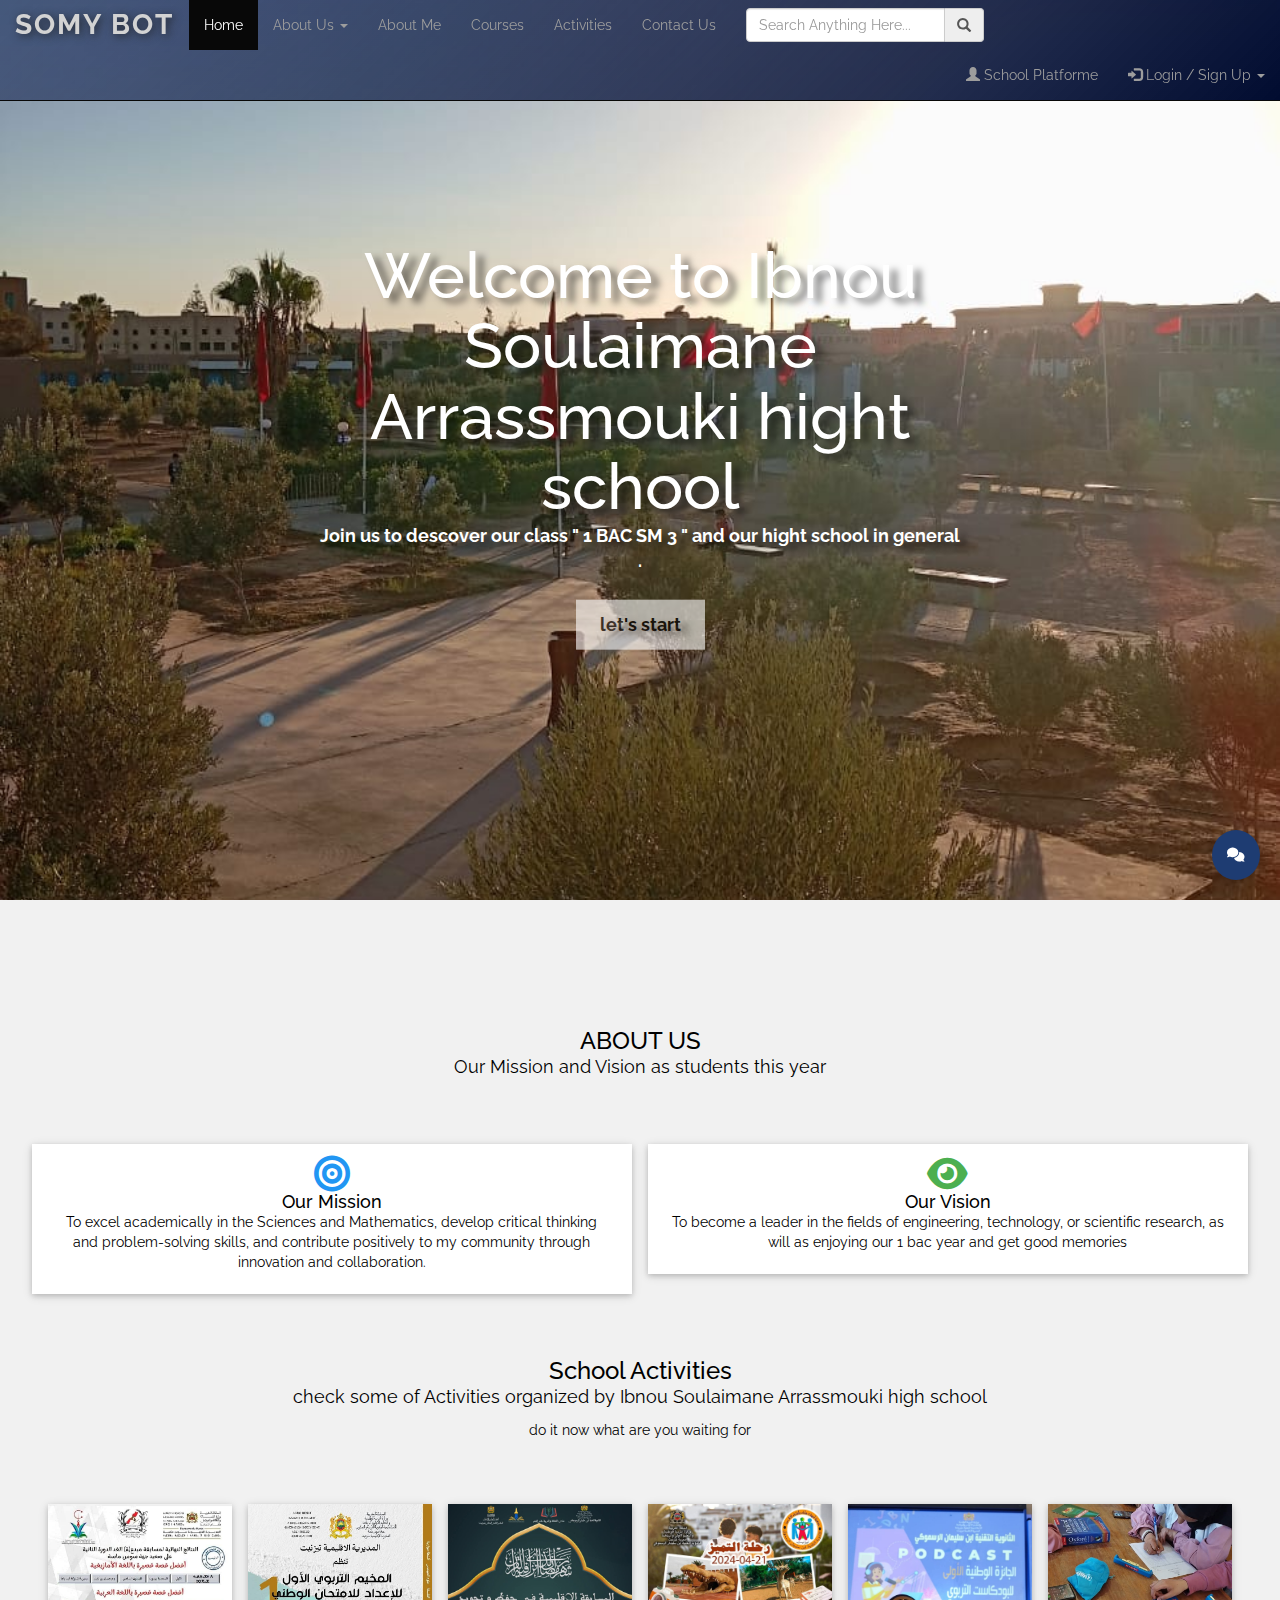
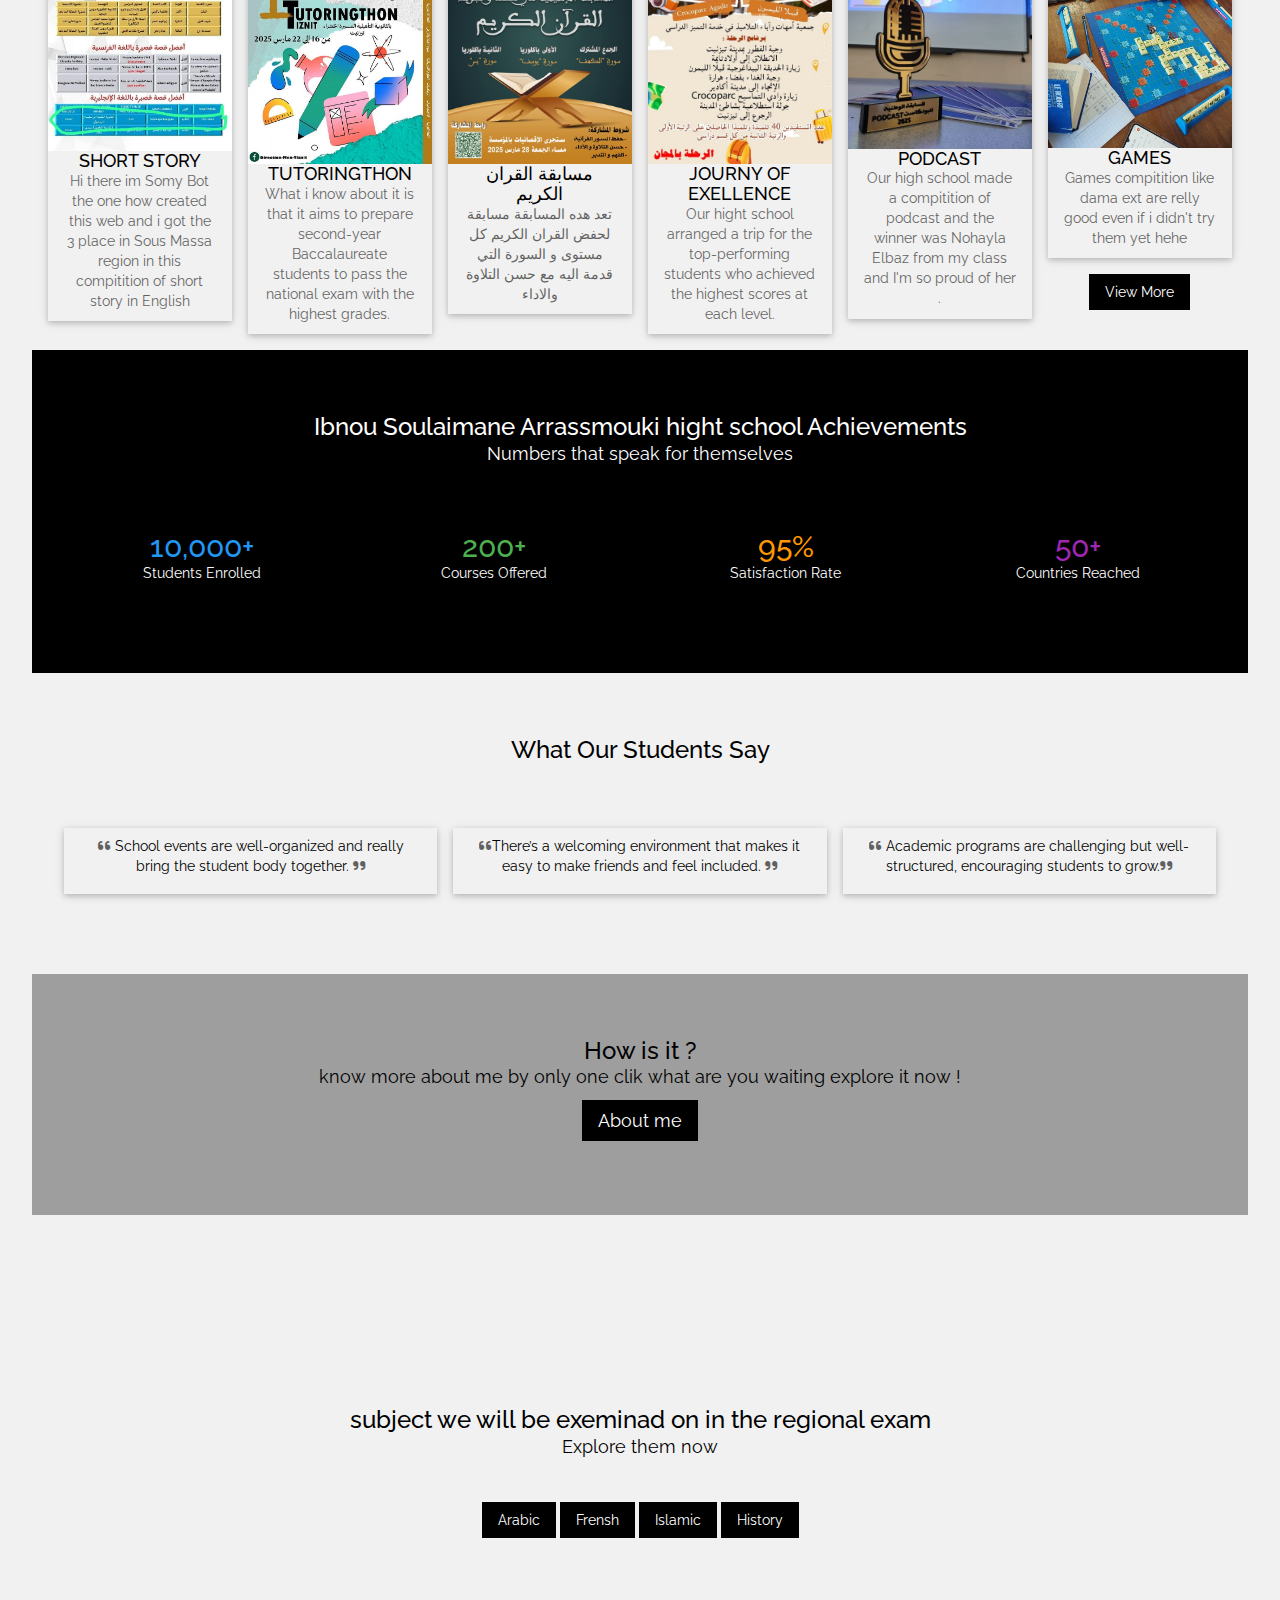
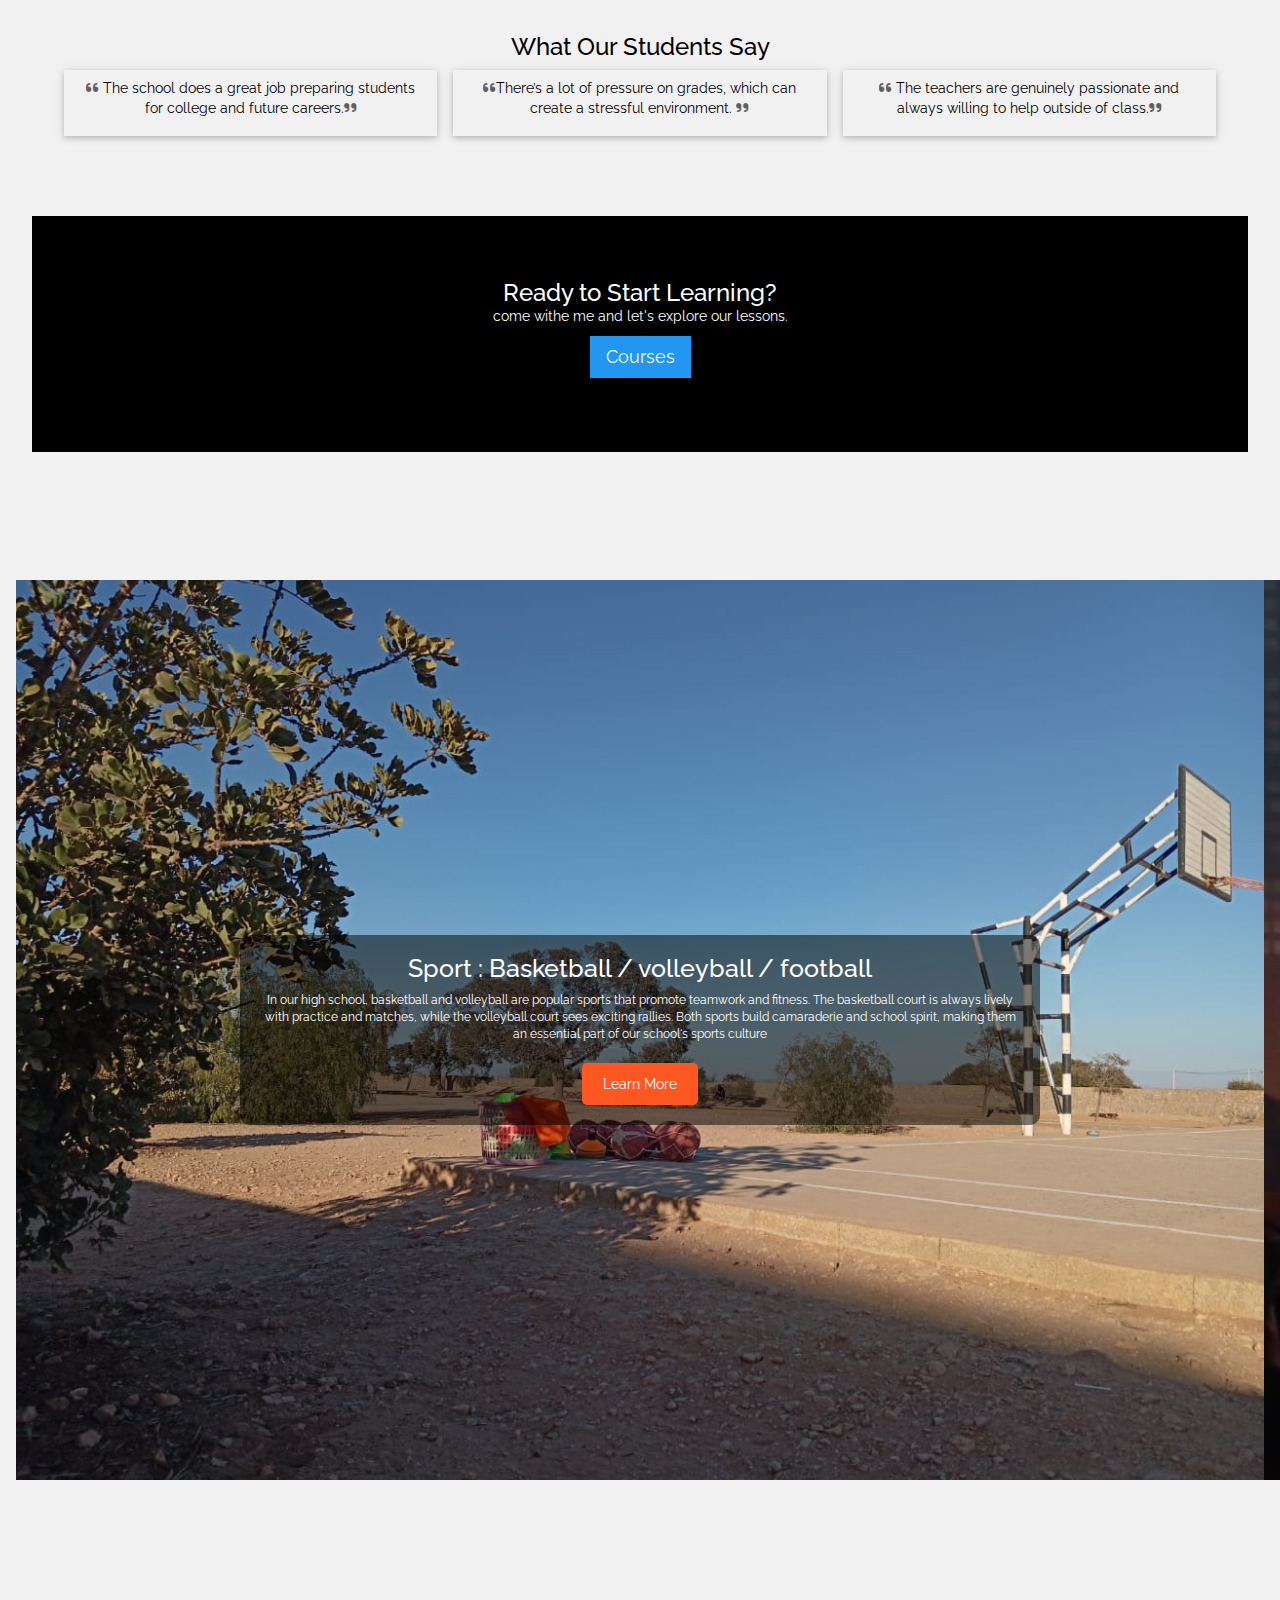
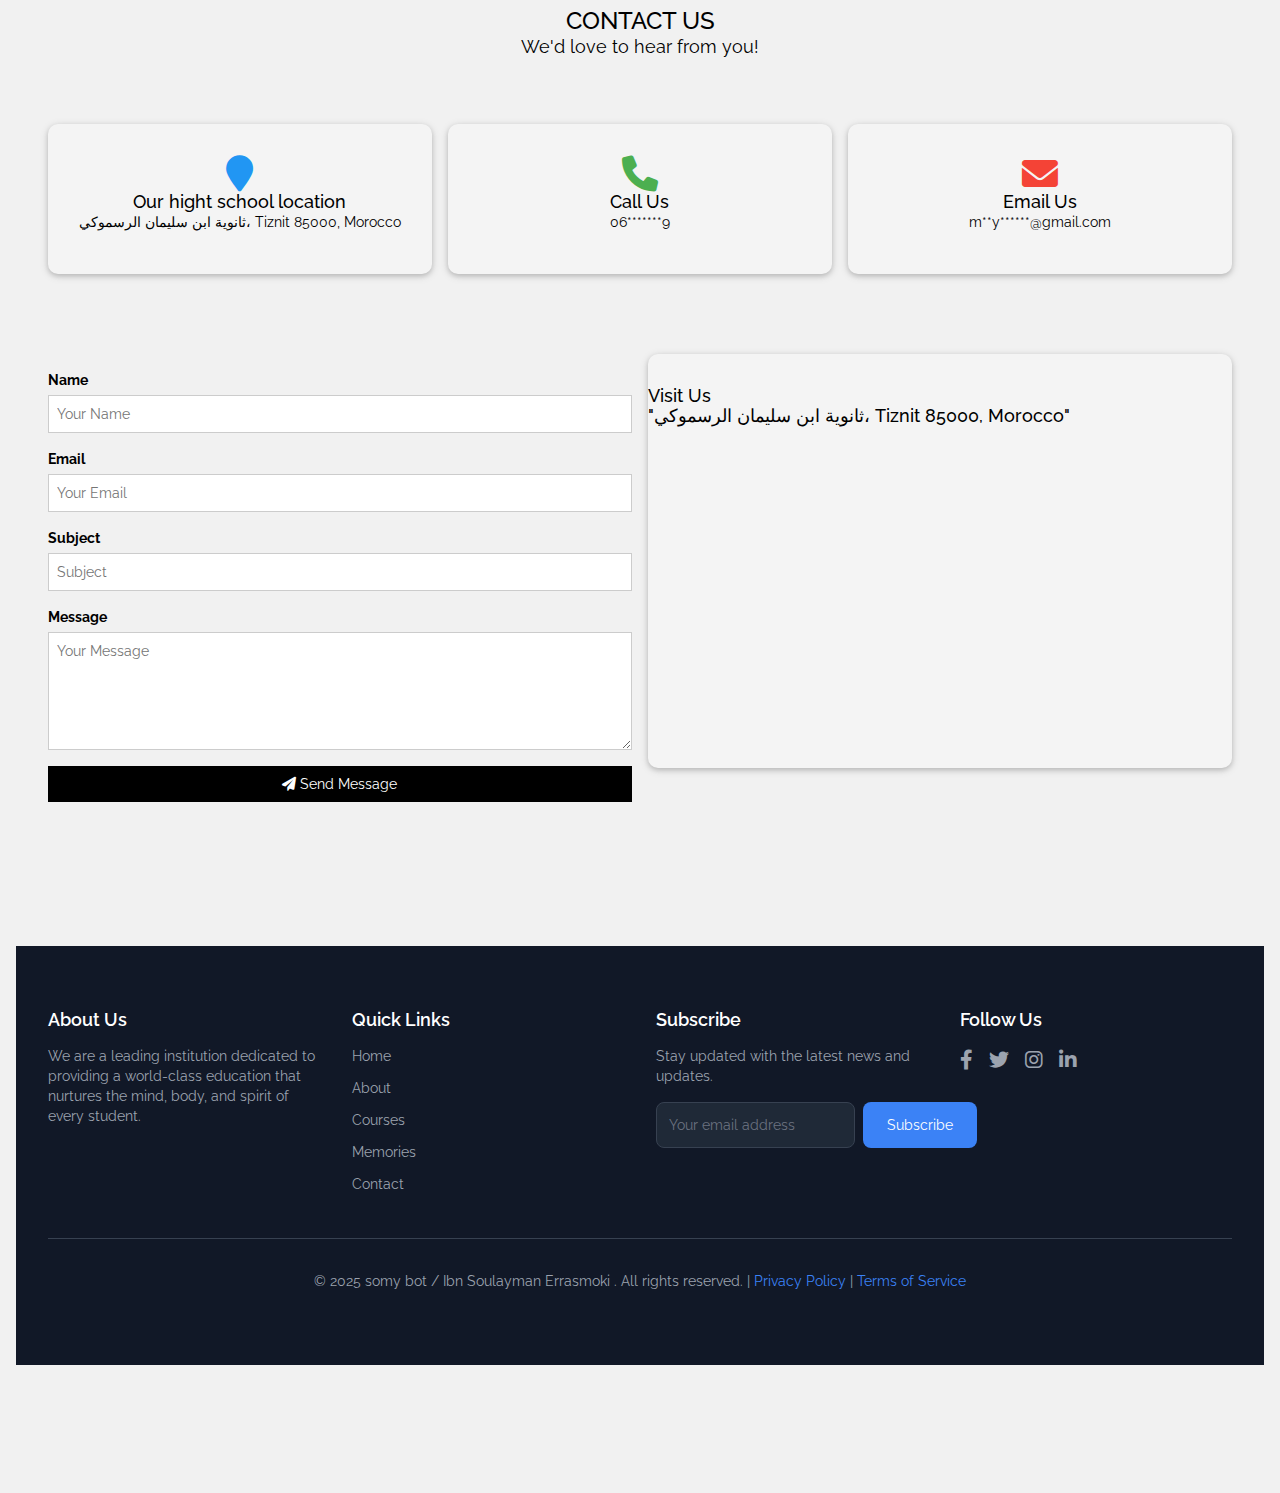
<file: somy bot bac sm 3/ex1.html>
<!DOCTYPE html>
<html lang="en">
<head>
  <meta charset="UTF-8">
  <meta name="viewport" content="width=device-width, initial-scale=1.0">
  
  <title> Somy Bot </title>
  <link rel="icon" type="image/x-icon" href="Nouveau dossier/images/sss.png">
  <link rel="stylesheet" href="https://www.w3schools.com/w3css/4/w3.css">
  <link rel="stylesheet" href="https://fonts.googleapis.com/css?family=Raleway">
  <link rel="stylesheet" href="https://cdnjs.cloudflare.com/ajax/libs/font-awesome/4.7.0/css/font-awesome.min.css">
  <link rel="stylesheet" href="https://cdnjs.cloudflare.com/ajax/libs/animate.css/4.1.1/animate.min.css">
  <link rel="stylesheet" href="https://unpkg.com/swiper/swiper-bundle.min.css" />
  <link rel="stylesheet" href="https://fonts.googleapis.com/css2?family=Inter:wght@400;500;600;700&display=swap">
  <link rel="stylesheet" href="https://cdnjs.cloudflare.com/ajax/libs/font-awesome/6.0.0-beta3/css/all.min.css">
  <link rel="stylesheet" href="https://maxcdn.bootstrapcdn.com/bootstrap/3.3.7/css/bootstrap.min.css">
  
  <style>
    /* === Global Styles === */
    body, h1, h2, h3, h4, h5, h6 {
      font-family: "Raleway", sans-serif;
      margin: 0;
      padding: 0;
      transition: background 0.5s ease, color 0.5s ease;
    }
  /* === navbar Section === */
    .navbar {
      transition: box-shadow 0.3s ease;
    }

    .navbar.scrolled {
      box-shadow: 0 2px 10px rgba(0, 0, 0, 0.1);
    }
    .navbar-brand {
      font-size: 28px; /* Larger font size */
      font-weight: bold; /* Bold text */
      color: #ffffff !important; /* White text color */
      text-transform: uppercase; /* Uppercase text */
      letter-spacing: 2px; /* Spacing between letters */
      text-shadow: 2px 2px 4px rgba(0, 0, 0, 0.5); /* Text shadow for depth */
      transition: all 0.3s ease; /* Smooth transition for hover effects */
    }

    .navbar-brand:hover {
      color: #d3d3d3 !important; /* Change color on hover */
      text-shadow: 2px 2px 8px rgba(29, 29, 29, 0.8); /* Glow effect on hover */
    }

    .navbar-inverse {
      background: linear-gradient(135deg, #1c2d5b8f, #010c30); /* Gradient background */
    }
    /* === Header Section === */
    .bgimg-1 {
    background-image: url('Nouveau dossier/images/9.jpg');
    background-size: cover;
    background-position: center;
    min-height: 100vh;
    display: flex;
    align-items: center;
    justify-content: center;
    text-align: center;
    color: white;
    font-weight: bold; 
    text-shadow: 8px 5px 7px rgba(0, 0, 0, 0.5); 
    
  
}

    /* === Cards === */
    .course-card, .testimonial-card, .blog-card {
      background: white;
      border-radius: 10px;
      overflow: hidden;
      box-shadow: 0 4px 15px rgba(0, 0, 0, 0.1);
      transition: transform 0.3s ease, box-shadow 0.3s ease;
    }

    .course-card:hover, .testimonial-card:hover, .blog-card:hover {
      transform: translateY(-10px);
      box-shadow: 0 10px 20px rgba(0, 0, 0, 0.2);
    }

    .course-card img, .blog-card img {
      width: 100%;
      height: 200px;
      object-fit: cover;
    }

    /* === Testimonials === */
    .testimonial-card {
      padding: 20px;
      margin: 20px 0;
    }
/* === footer === */
    .footer {
      background: #111827;
      color: #ffffff;
      padding: 64px 32px;
    }

    .footer-container {
      max-width: 1200px;
      margin: 0 auto;
      display: flex;
      flex-wrap: wrap;
      gap: 32px;
      justify-content: space-between;
    }

    .footer-section {
      flex: 1;
      min-width: 200px;
    }

    .footer-section h4 {
      font-size: 18px;
      font-weight: 600;
      margin-bottom: 16px;
      color: #ffffff;
    }

    .footer-section ul {
      list-style: none;
      padding: 0;
      margin: 0;
    }

    .footer-section ul li {
      margin-bottom: 12px;
    }

    .footer-section ul li a {
      color: #9ca3af;
      text-decoration: none;
      transition: color 0.3s ease;
    }

    .footer-section ul li a:hover {
      color: #ffffff;
    }

    .footer-section p {
      color: #9ca3af;
      margin-bottom: 16px;
    }

    .newsletter-form {
      display: flex;
      gap: 8px;
    }

    .newsletter-form input {
      flex: 1;
      padding: 12px;
      border: 1px solid #374151;
      border-radius: 8px;
      background: #1f2937;
      color: #ffffff;
      outline: none;
    }

    .newsletter-form input::placeholder {
      color: #6b7280;
    }

    .newsletter-form button {
      padding: 12px 24px;
      background: #3b82f6;
      color: #ffffff;
      border: none;
      border-radius: 8px;
      cursor: pointer;
      transition: background 0.3s ease;
    }

    .newsletter-form button:hover {
      background: #2563eb;
    }

    .social-icons {
      display: flex;
      gap: 16px;
    }

    .social-icons a {
      color: #9ca3af;
      font-size: 20px;
      transition: color 0.3s ease;
    }

    .social-icons a:hover {
      color: #ffffff;
    }

    .footer-bottom {
      margin-top: 32px;
      padding-top: 32px;
      border-top: 1px solid #374151;
      text-align: center;
      color: #9ca3af;
    }

    .footer-bottom a {
      color: #3b82f6;
      text-decoration: none;
      transition: color 0.3s ease;
    }

    .footer-bottom a:hover {
      color: #2563eb;
    }

    /* === Responsive Design === */
    @media (max-width: 768px) {
      .footer-container {
        flex-direction: column;
        align-items: center;
        text-align: center;
      }

      .newsletter-form {
        flex-direction: column;
      }

      .newsletter-form button {
        width: 100%;
      }
    }

    /* === Live Chat Widget === */
    .chat-widget {
      position: fixed;
      bottom: 20px;
      right: 20px;
      background: #1e3c72;
      color: white;
      padding: 15px;
      border-radius: 50%;
      cursor: pointer;
      box-shadow: 0 4px 15px rgba(0, 0, 0, 0.2);
      z-index: 999; /* Lower z-index than Dark Mode button */
    }

    .chat-widget:hover {
      background: #2a5298;
    }

    /* === Scroll-to-Top Button === */
    .scroll-to-top {
      position: fixed;
      bottom: 80px;
      right: 20px;
      background: #1e3c72;
      color: white;
      padding: 15px;
      border-radius: 50%;
      cursor: pointer;
      box-shadow: 0 4px 15px rgba(0, 0, 0, 0.2);
      z-index: 1000;
      display: none;
    }

    .scroll-to-top:hover {
      background: #2b5f84;
    }

 /* Swiper Container */
 .swiper-container {
            width: 100%;
            height: 100vh; /* Full viewport height */
        }

        /* Swiper Slide */
        .swiper-slide {
            position: relative;
            display: flex;
            justify-content: center;
            align-items: center;
            text-align: center;
            background: #000; /* Fallback background */
        }

        /* Slide Image */
        .swiper-slide img {
            width: 100%;
            height: 100%;
            object-fit: cover;
            position: absolute;
            top: 0;
            left: 0;
            z-index: 1;
        }

        /* Slide Content */
        .slide-content {
            position: relative;
            z-index: 2;
            color: #fff;
            max-width: 800px;
            padding: 20px;
            background: rgba(0, 0, 0, 0.5); /* Semi-transparent background */
            border-radius: 10px;
        }

        .slide-content h2 {
            font-size: 2.5rem;
            margin-bottom: 10px;
        }

        .slide-content p {
            font-size: 1.2rem;
            margin-bottom: 20px;
        }

        .slide-content .btn {
            display: inline-block;
            padding: 10px 20px;
            background: #ff5722;
            color: #fff;
            text-decoration: none;
            border-radius: 5px;
            transition: background 0.3s ease;
        }

        .slide-content .btn:hover {
            background: #e64a19;
        }
    
  </style>
</head>
<body>

<!-- === Live Chat Widget === -->
<div class="chat-widget" onclick="openChat()">
  <i class="fa fa-comments"></i>
</div>

<!-- === Scroll-to-Top Button === -->
<div class="scroll-to-top" onclick="scrollToTop()">
  <i class="fa fa-arrow-up"></i>
</div>

<!-- === Navbar === -->

  <nav class="navbar navbar-inverse navbar-fixed-top">
    <div class="container-fluid">
      <div class="row">
        <div class="col-lg-12">
          <div class="navbar-header">
            <button class="navbar-toggle" data-target="#mobile_menu" data-toggle="collapse">
              <span class="icon-bar"></span>
              <span class="icon-bar"></span>
              <span class="icon-bar"></span>
            </button>
            <a href="#" class="navbar-brand">SOMY BOT</a>
          </div>

          <div class="navbar-collapse collapse" id="mobile_menu">
            <ul class="nav navbar-nav">
              <li class="active"><a href="#">Home</a></li>
              <li>
                <a href="#" class="dropdown-toggle" data-toggle="dropdown">
                 </span> About Us <span class="caret"></span>
                 <ul class="dropdown-menu">
                  <li><a href="#about">About</a></li>
                  <li><a href="#team">School Activities</a></li>
                  <li><a href="#achievements">Our Achievements</a></li>
                  <li><a href="#courses">Subjects</a></li>
                  <li><a href="#map">High School Location</a></li>
                </ul>
                
              </li>
              <li><a href="Nouveau dossier\about_me/me/index.html">About Me</a></li>
              <li><a href="#courses1">Courses</a></li>
              <li><a href="#memories">Activities</a></li>
              <li><a href="#contact">Contact Us</a></li>
            </ul>
            <ul class="nav navbar-nav">
              <li>
                <form action="" class="navbar-form">
                  <div class="form-group">
                    <div class="input-group">
                      <input type="search" name="search" id="" placeholder="Search Anything Here..." class="form-control">
                      <span class="input-group-addon"><span class="glyphicon glyphicon-search"></span></span>
                    </div>
                  </div>
                </form>
              </li>
            </ul>
            <ul class="nav navbar-nav navbar-right">
              <li><a href="https://www.instagram.com/paparrazi37/?igsh=MWMyaGMyaW5uaHdmbQ%3D%3D#"><span class="glyphicon glyphicon-user"></span>    School Platforme</a></li>
              <li>
                <a href="#" class="dropdown-toggle" data-toggle="dropdown">
                  <span class="glyphicon glyphicon-log-in"></span>    Login / Sign Up <span class="caret"></span>
                </a>
                <ul class="dropdown-menu">
                  <li><a href="Nouveau dossier\about_me/2.html">Login</a></li>
                  <li><a href="Nouveau dossier\about_me/2.html">Sign Up</a></li>
                </ul>
              </li>
            </ul>
          </div>
        </div>
      </div>
    </div>
  </nav>

<!-- === Home Page === -->
<header class="bgimg-1 w3-display-container" id="home">
  <div class="w3-display-middle">
    <h1 class="w3-jumbo w3-hide-small animate__animated animate__fadeIn">Welcome to Ibnou Soulaimane Arrassmouki hight school</h1>
    <h1 class="w3-xxlarge w3-hide-large w3-hide-medium animate__animated animate__fadeIn">Welcome to Ibn soulayman erresmoki hight school</h1>
    <p class="w3-large animate__animated animate__fadeInUp">Join us to descover our class " 1 BAC SM 3 " and our hight school in general .</p>
    <p><a href="#about " class="w3-button w3-white w3-padding-large w3-large w3-margin-top w3-opacity w3-hover-opacity-off animate__animated animate__fadeInUp">let's   start</a></p>
  </div>
</header>


<!-- === About Page === -->
<div class="w3-container w3-light-grey" style="padding:128px 16px" id="about">
  <h3 class="w3-center animate__animated animate__fadeIn">ABOUT US</h3>
  <p class="w3-center w3-large animate__animated animate__fadeInUp">Our Mission and Vision as students this year</p>

  <!-- Mission and Vision Section -->
  <div class="w3-row-padding w3-center" style="margin-top:64px">
    <div class="w3-half">
      <div class="w3-card w3-padding-large w3-white w3-hover-shadow animate__animated animate__fadeInLeft">
        <i class="fa fa-bullseye w3-text-blue w3-xxlarge"></i>
        <h4>Our Mission</h4>
        <p>To excel academically in the Sciences and Mathematics, develop critical thinking and problem-solving skills, and contribute positively to my community through innovation and collaboration.</p>
      </div>
    </div>
    <div class="w3-half">
      <div class="w3-card w3-padding-large w3-white w3-hover-shadow animate__animated animate__fadeInRight">
        <i class="fa fa-eye w3-text-green w3-xxlarge"></i>
        <h4>Our Vision</h4>
        <p>To become a leader in the fields of engineering, technology, or scientific research, as will as enjoying our 1 bac year and get good memories</p>
      </div>
    </div>
  </div>


  <!-- === Team Section === -->
<div class="w3-container w3-center w3-padding-64" id="team">
  <h3>School Activities </h3>
  <p class="w3-large">check some of Activities organized by Ibnou Soulaimane Arrassmouki high school <div> <p> do it now what are you waiting for </p></div> </p>

  <!-- Team Grid -->
  <div class="w3-row-padding w3-center" style="margin-top:64px" id="team-grid">
    <!-- Team Member 1 -->
    <div class="w3-col l2 m4 w3-margin-bottom">
      <div class="w3-card w3-hover-shadow">
        <img src="Nouveau dossier/images/14.jpg" alt="John Doe" style="width:100%">
        <div class="w3-container">
          <h4>SHORT STORY </h4>
          <p class="w3-opacity">Hi there im Somy Bot the one how created this web and i got the 3 place in Sous Massa region in this compitition of short story in English   </p>
        </div>
      </div>
    </div>
    <!-- Team Member 2 -->
    <div class="w3-col l2 m4 w3-margin-bottom">
      <div class="w3-card w3-hover-shadow">
        <img src="Nouveau dossier/images/33.jpg" alt="Jane Smith" style="width:100%">
        <div class="w3-container">
          <h4>TUTORINGTHON </h4>
          <p class="w3-opacity"> What 
            i know about it is that it aims to prepare second-year Baccalaureate students to pass the national exam with the highest grades. </p>
        </div>
      </div>
    </div>
    <!-- Team Member 3 -->
    <div class="w3-col l2 m4 w3-margin-bottom">
      <div class="w3-card w3-hover-shadow">
        <img src="Nouveau dossier/images/44.jpg" alt="Emily Brown" style="width:100%">
        <div class="w3-container">
          <h4>مسابقة القران الكريم </h4>
          <p class="w3-opacity">تعد هده المسابقة مسابقة لحفض القران الكريم كل مستوى و السورة التي قدمة اليه مع حسن التلاوة والاداء </p>
        </div>
      </div>
    </div>
    <!-- Team Member 4 -->
    <div class="w3-col l2 m4 w3-margin-bottom">
      <div class="w3-card w3-hover-shadow">
        <img src="Nouveau dossier/images/10.jpg" alt="Michael Lee" style="width:100%">
        <div class="w3-container">
          <h4>JOURNY OF EXELLENCE</h4>
          <p class="w3-opacity">Our hight school arranged a trip for the top-performing students who 
            achieved the highest scores at each level. </p>
        </div>
      </div>
    </div>
    <!-- Team Member 5 -->
    <div class="w3-col l2 m4 w3-margin-bottom">
      <div class="w3-card w3-hover-shadow">
        <img src="Nouveau dossier/images/20.jpg" alt="Sarah Johnson" style="width:100%">
        <div class="w3-container">
          <h4>PODCAST</h4>
          <p class="w3-opacity">Our high school made a compitition of podcast and the winner was Nohayla Elbaz from my class and I'm so proud of her .</p>
        </div>
      </div>
    </div>
    <!-- Team Member 6 -->
    <div class="w3-col l2 m4 w3-margin-bottom">
      <div class="w3-card w3-hover-shadow">
        <img src="Nouveau dossier/images/77.jpg" alt="David Smith" style="width:100%">
        <div class="w3-container">
          <h4>GAMES</h4>
          <p class="w3-opacity">Games compitition like dama ext are relly good even if i didn't try them yet hehe </p>
        </div>
      </div>
    </div>
    
  <!-- Hidden Team Members -->
  <div class="w3-row-padding w3-center" style="margin-top:64px; display:none;" id="hidden-team">
    <!-- Add the remaining 21 team members here -->
    <!-- Example: -->
    <div class="w3-col l2 m4 w3-margin-bottom">
      <div class="w3-card w3-hover-shadow">
        <img src="Nouveau dossier/images/88.jpg" alt="Team Member 9" style="width:100%">
        <div class="w3-container">
          <h4>EXCHANGE PROGRAMS</h4>
          <p class="w3-opacity">exange programs with other student's in other Countries organized by Halima Kounniba English teacher </p>
        </div>
      </div>
    </div>
    <div class="w3-col l2 m4 w3-margin-bottom">
      <div class="w3-card w3-hover-shadow">
        <img src="Nouveau dossier/images/15.jpg" alt="Team Member 9" style="width:100%">
        <div class="w3-container">
          <h4>SPORT</h4>
          <p class="w3-opacity">some of our students win in sport compititions "that's all what i know "</p>
        </div>
      </div>
    </div>
    <div class="w3-col l2 m4 w3-margin-bottom">
      <div class="w3-card w3-hover-shadow">
        <img src="Nouveau dossier/images/16.jpg" alt="Team Member 9" style="width:100%">
        <div class="w3-container">
          <h4>NO TO VIOLENCE AT SCHOOL</h4>
          <p class="w3-opacity"></p>
        </div>
      </div>
    </div>
    <div class="w3-col l2 m4 w3-margin-bottom">
      <div class="w3-card w3-hover-shadow">
        <img src="Nouveau dossier/images/17.jpg" alt="Team Member 9" style="width:100%">
        <div class="w3-container">
          <h4>SELF-WORTH</h4>
          <p class="w3-opacity">self confident is inportent to succes in your life</p>
        </div>
      </div>
    </div>
    <div class="w3-col l2 m4 w3-margin-bottom">
      <div class="w3-card w3-hover-shadow">
        <img src="Nouveau dossier/images/26.jpg" alt="Team Member 9" style="width:100%">
        <div class="w3-container">
          <h4>ARDWINO AND PROGRAMMING</h4>
          <p class="w3-opacity"></p>
        </div>
      </div>
    </div>
    <div class="w3-col l2 m4 w3-margin-bottom">
      <div class="w3-card w3-hover-shadow">
        <img src="Nouveau dossier/images/55.jpg" alt="Team Member 9" style="width:100%">
        <div class="w3-container">
          <h4>GAMES</h4>
          <p class="w3-opacity"></p>
        </div>
      </div>
    </div>
    <div class="w3-col l2 m4 w3-margin-bottom">
      <div class="w3-card w3-hover-shadow">
        <img src="Nouveau dossier/images/12.jpg" alt="Team Member 9" style="width:100%">
        <div class="w3-container">
          <h4>VOLLEYBALL AND FOOTBALL TOURNAMENTS</h4>
          <p class="w3-opacity"></p>
        </div>
      </div>
    </div>
    <div class="w3-col l2 m4 w3-margin-bottom">
      <div class="w3-card w3-hover-shadow">
        <img src="Nouveau dossier/images/13.jpg" alt="Team Member 9" style="width:100%">
        <div class="w3-container">
          <h4>THE GREEN MARCH</h4>
          <p class="w3-opacity">and i was one of the participents hehe</p>
        </div>
      </div>
    </div>
    <div class="w3-col l2 m4 w3-margin-bottom">
      <div class="w3-card w3-hover-shadow">
        <img src="Nouveau dossier/images/24.jpg" alt="Team Member 9" style="width:100%">
        <div class="w3-container">
          <h4>PRESENTATION ABOUT THE FIRST AID </h4>
          <p class="w3-opacity">it was at friday evening but i wans't there </p>
        </div>
      </div>
    </div>
    <div class="w3-col l2 m4 w3-margin-bottom">
      <div class="w3-card w3-hover-shadow">
        <img src="Nouveau dossier/images/18.jpg" alt="Team Member 9" style="width:100%">
        <div class="w3-container">
          <h4>CLEANUP CAMPAIGN</h4>
          <p class="w3-opacity">i were one of the participenyts in this event and it was really Amazing the way that we work together and help each others to meake our school best </p>
        </div>
      </div>
    </div>
    <div class="w3-col l2 m4 w3-margin-bottom">
      <div class="w3-card w3-hover-shadow">
        <img src="Nouveau dossier/images/19.jpg" alt="Team Member 9" style="width:100%">
        <div class="w3-container">
          <h4>SAFER INTERNET DAY </h4>
          <p class="w3-opacity"></p>
        </div>
      </div>
    </div>
    <div class="w3-col l2 m4 w3-margin-bottom">
      <div class="w3-card w3-hover-shadow">
        <img src="Nouveau dossier/images/23.jpg" alt="Team Member 9" style="width:100%">
        <div class="w3-container">
          <h4>EXELLECE CEREMONY </h4>
          <p class="w3-opacity">Im wasn't one of thoses student's but at less i was there in this ceremony and it was amazing </p>
        </div>
      </div>
    </div>
    <div class="w3-col l2 m4 w3-margin-bottom">
      <div class="w3-card w3-hover-shadow">
        <img src="Nouveau dossier/images/22.jpg" alt="Team Member 9" style="width:100%">
        <div class="w3-container">
          <h4>ART OF PUBLIC SPEAKING </h4>
          <p class="w3-opacity">its really importnt to know body language  and how to talke to public and knowing this art  will really help in the future </p>
        </div>
      </div>
    </div>



    


  </div>

  <!-- View More Button -->
  <div class="w3-center w3-padding-32">
    <button class="w3-button w3-black w3-hover-blue" onclick="showMoreTeam()">View More</button>
  </div>
</div>

<!-- JavaScript to Show Hidden Team Members -->
<script>
  function showMoreTeam() {
    const hiddenTeam = document.getElementById("hidden-team");
    const viewMoreButton = document.querySelector("button");

    if (hiddenTeam.style.display === "none") {
      hiddenTeam.style.display = "block";
      viewMoreButton.textContent = "View Less";
    } else {
      hiddenTeam.style.display = "none";
      viewMoreButton.textContent = "View More";
    }
  }
</script>






  <!-- Statistics Section -->
  <div class="w3-container w3-center w3-padding-64 w3-black"id="achievements">
    <h3>Ibnou Soulaimane Arrassmouki hight school Achievements</h3>
    <p class="w3-large">Numbers that speak for themselves</p>
    <div class="w3-row-padding w3-center" style="margin-top:64px">
      <div class="w3-col l3 m6 w3-margin-bottom">
        <h2 class="w3-text-blue">10,000+</h2>
        <p>Students Enrolled</p>
      </div>
      <div class="w3-col l3 m6 w3-margin-bottom">
        <h2 class="w3-text-green">200+</h2>
        <p>Courses Offered</p>
      </div>
      <div class="w3-col l3 m6 w3-margin-bottom">
        <h2 class="w3-text-orange">95%</h2>
        <p>Satisfaction Rate</p>
      </div>
      <div class="w3-col l3 m6 w3-margin-bottom">
        <h2 class="w3-text-purple">50+</h2>
        <p>Countries Reached</p>
      </div>
    </div>
  </div>

  <!-- Testimonials Section -->
  <div class="w3-container w3-center w3-padding-64">
    <h3>What Our Students Say</h3>
    
    <div class="w3-row-padding w3-center" style="margin-top:64px">
      <div class="w3-col l4 m6 w3-margin-bottom">
        <div class="w3-card w3-padding">
          <p><i class="fa fa-quote-left w3-opacity"></i> School events are well-organized and really bring the student body together. <i class="fa fa-quote-right w3-opacity"></i></p>
          
        </div>
      </div>
      <div class="w3-col l4 m6 w3-margin-bottom">
        <div class="w3-card w3-padding">
          <p><i class="fa fa-quote-left w3-opacity"></i>There’s a welcoming environment that makes it easy to make friends and feel included. <i class="fa fa-quote-right w3-opacity"></i></p>
          
        </div>
      </div>
      <div class="w3-col l4 m6 w3-margin-bottom">
        <div class="w3-card w3-padding">
          <p><i class="fa fa-quote-left w3-opacity"></i> Academic programs are challenging but well-structured, encouraging students to grow.<i class="fa fa-quote-right w3-opacity"></i></p>
          
        </div>
      </div>
    </div>
  </div>

  <!-- Call-to-Action Section -->
  <div class="w3-container w3-center w3-padding-64 w3-grey">
    <h3>How is it ?</h3>
    <p class="w3-large">know more about me by only one clik what are you waiting explore it now !</p>
    
    <p><a href="Nouveau dossier\about_me/me/index.html" class="w3-button w3-black w3-hover-white w3-large">About me</a></p>
  </div>
</div>

<!-- === Courses Page === -->
<div class="w3-container w3-light-grey" style="padding:128px 16px" id="courses">
  <h3 class="w3-center animate__animated animate__fadeIn">subject we will be exeminad on in the regional exam </h3>
  <p class="w3-center w3-large animate__animated animate__fadeInUp">Explore them now </p>

  <!-- Course Filters -->
  <div class="w3-center w3-padding-32 animate__animated animate__fadeIn">

    <button class="w3-button w3-black w3-hover-green" onclick="filterCourses('web')">Arabic</button>
    <button class="w3-button w3-black w3-hover-orange" onclick="filterCourses('data')">Frensh</button>
    <button class="w3-button w3-black w3-hover-pink" onclick="filterCourses('design')">Islamic</button>
    <button class="w3-button w3-black w3-hover-purple" onclick="filterCourses('mobile')">History</button>
  </div>

  

  <!-- Testimonials Section -->
  <div class="w3-container w3-padding-64 w3-center">
    <h3>What Our Students Say</h3>
    <p></p>
    <p></p>
   
    
    <div class="w3-row-padding">
      <div class="w3-col l4 m6 w3-margin-bottom">
        <div class="w3-card w3-padding">
          <p><i class="fa fa-quote-left w3-opacity"></i> The school does a great job preparing students for college and future careers.<i class="fa fa-quote-right w3-opacity"></i></p>
          
        </div>
      </div>
      <div class="w3-col l4 m6 w3-margin-bottom">
        <div class="w3-card w3-padding">
          <p><i class="fa fa-quote-left w3-opacity"></i>There’s a lot of pressure on grades, which can create a stressful environment. <i class="fa fa-quote-right w3-opacity"></i></p>
          
        </div>
      </div>
      <div class="w3-col l4 m6 w3-margin-bottom">
        <div class="w3-card w3-padding">
          <p><i class="fa fa-quote-left w3-opacity"></i> The teachers are genuinely passionate and always willing to help outside of class.<i class="fa fa-quote-right w3-opacity"></i></p>
         
        </div>
      </div>
    </div>
  </div>

  <!-- Footer Call-to-Action -->
  <div class="w3-container w3-black w3-center w3-padding-64"id="courses1">
    <h3>Ready to Start Learning?</h3>
    <p>come withe me and let's explore our lessons.</p>
   
    <p><a href="https://www.alloschool.com/category/mathematical-sciences" class=" w3-button w3-blue w3-hover-green w3-large">Courses</a></p>
  </div>
</div>

<!-- JavaScript for Filtering Courses -->
<script>
  function filterCourses(category) {
    const cards = document.querySelectorAll('.course-card');
    cards.forEach(card => {
      if (category === 'all' || card.classList.contains(category)) {
        card.style.display = 'block';
      } else {
        card.style.display = 'none';
      }
    });
  }
</script>

<!-- Swiper Container -->
<div class="swiper-container" id="memories">
  <div class="swiper-wrapper">
      <!-- Slide 1 -->
      <div class="swiper-slide">
          <img src="Nouveau dossier/images/2.jpg" alt="Banner 1">
          <div class="slide-content">
              <h2>Sport : Basketball / volleyball / football </i></h2>
              <p>In our high school, basketball and volleyball are popular sports that promote teamwork and fitness. The basketball court is always lively with practice and matches, while the volleyball
                 court sees exciting rallies. Both sports build camaraderie and school spirit, making them an essential part of our school's sports culture</p>
              <a href="https://www.quora.com/What-are-some-advantages-of-playing-soccer-basketball-or-volleyball" class="btn">Learn More</a>
          </div>
      </div>
      <!-- Slide 2 -->
      <div class="swiper-slide">
          <img src="Nouveau dossier/images/1.jpg" alt="Banner 2">
          <div class="slide-content">
              <h2> Excellence Ceremony </h2>
              <p>With the support of the Association of Parents and Guardians of Students, the Ibn solayman erresmoki  Technical High School 
                organized an Excellence Ceremony for the first semester of the school year on the evening of Friday 28 /02 /2025 at the Music Institute  "الحاج بلعيد"</p>
                <a href="https://www.empuls.io/fr/glossary/excellence-awards#:~:text=%E2%80%8DCredibility%3A%20It%20adds%20credibility%20to,other%20accomplished%20individuals%20and%20organizations." class="btn">Learn More</a>
          </div>
      </div>
      <!-- Slide 3 -->
      <div class="swiper-slide">
          <img src="Nouveau dossier/images/3.jpg" alt="Banner 3">
          <div class="slide-content">
              <h2>Amazigh new year with us </h2>
              <p>evry amazigh new year ibn soulayman erresmoki high school celebrat it with vibrant tradions  music and joyous festival. experience the rich heritage and unique spirit of yennayer in our special way . </p>
              <a href="https://en.wikipedia.org/wiki/Yennayer" class="btn">Learn More</a>
          </div>
      </div>
           <!-- Slide 3 -->
           <div class="swiper-slide">
            <img src="Nouveau dossier/images/4.jpg" alt="Banner 3">
            <div class="slide-content">
                <h2>volleyball games </h2>
                <p>each friday evnening students come and play games such volleyball soccer pingponk ext...</p>
                <a href="https://www.quora.com/What-are-some-advantages-of-playing-soccer-basketball-or-volleyball" class="btn">Learn More</a>
            </div>
        </div>
             <!-- Slide 3 -->
      <div class="swiper-slide">
        <img src="Nouveau dossier/images/7.jpg" alt="Banner 3">
        <div class="slide-content">
            <h2>Technical wing </h2>
            <p>every technical school like ibn soulayman erresmoki hight school need a technical wing right .</p>
            <a href="https://www.indeed.com/career-advice/career-development/what-is-technical-school#:~:text=Students%20who%20attend%20a%20technical,offer%20training%20in%20many%20disciplines." class="btn">Learn More</a>
        </div>
    </div>
         <!-- Slide 3 -->
         <div class="swiper-slide">
          <img src="Nouveau dossier/images/11.jpg" alt="Banner 3">
          <div class="slide-content">
              <h2>Al massira El khadra </h2>
              <p>In our hight school each year we celebrate events like Id yannayer and elmassira elkhadra ext ...</p>
              <a href="https://ecole-don-bosco.ma/47e-anniversaire-de-la-marche-verte/#:~:text=La%20Marche%20Verte%20ou%20%C2%AB%20Al,marche%2C%20po%C3%A8mes%2C%20chants%20%E2%80%A6." class="btn">Learn More</a>
          </div>
      </div>
  </div>
</div>

<!-- Swiper JS -->
<script src="https://unpkg.com/swiper/swiper-bundle.min.js"></script>
<!-- Initialize Swiper -->
<script>
  // Initialize Swiper
  const swiper = new Swiper('.swiper-container', {
      // Optional parameters
      loop: true, // Infinite loop
      autoplay: {
          delay: 5000, // Auto-slide every 5 seconds
          disableOnInteraction: false, // Continue autoplay after user interaction
      },
  });
</script>

<!-- === Contact Page === -->
<div class="w3-container" style="padding:128px 16px" id="contact">
    <h3 class="w3-center animate__animated animate__fadeIn">CONTACT US</h3>
    <p class="w3-center w3-large animate__animated animate__fadeInUp">We'd love to hear from you!</p>
    
    <!-- Contact Information Section -->
    <div class="w3-row-padding w3-center" style="margin-top:64px">
      <!-- Address -->
      <div class="w3-col l4 m6 w3-margin-bottom animate__animated animate__fadeInLeft">
        <div class="w3-card w3-padding-32" style="background: #f4f4f4; border-radius: 10px;">
          <i class="fa fa-map-marker w3-text-blue w3-xxlarge"></i>
          <h4>Our hight school location</h4>
          <p> ثانوية ابن سليمان الرسموكي، Tiznit 85000, Morocco</p>
        </div>
      </div>
      <!-- Phone -->
      <div class="w3-col l4 m6 w3-margin-bottom animate__animated animate__fadeInUp">
        <div class="w3-card w3-padding-32" style="background: #f4f4f4; border-radius: 10px;">
          <i class="fa fa-phone w3-text-green w3-xxlarge"></i>
          <h4>Call Us</h4>
          <p>06*******9</p>
        </div>
      </div>
      <!-- Email -->
      <div class="w3-col l4 m6 w3-margin-bottom animate__animated animate__fadeInRight">
        <div class="w3-card w3-padding-32" style="background: #f4f4f4; border-radius: 10px;">
          <i class="fa fa-envelope w3-text-red w3-xxlarge"></i>
          <h4>Email Us</h4>
          <p>m**y******@gmail.com</p>
        </div>
      </div>
    </div>
  
    <!-- Contact Form Section -->
    <div class="w3-row-padding" style="margin-top:64px">
      <div class="w3-half animate__animated animate__fadeInLeft">
        <form>
          <div class="w3-section">
            <label for="name">Name</label>
            <input class="w3-input w3-border" type="text" id="name" placeholder="Your Name" required>
          </div>
          <div class="w3-section">
            <label for="email">Email</label>
            <input class="w3-input w3-border" type="email" id="email" placeholder="Your Email" required>
          </div>
          <div class="w3-section">
            <label for="subject">Subject</label>
            <input class="w3-input w3-border" type="text" id="subject" placeholder="Subject" required>
          </div>
          <div class="w3-section">
            <label for="message">Message</label>
            <textarea class="w3-input w3-border" id="message" placeholder="Your Message" rows="5" required></textarea>
          </div>
          <button class="w3-button w3-black w3-block w3-section w3-hover-blue" type="submit">
            <i class="fa fa-paper-plane"></i> Send Message
          </button>
        </form>
      </div>
      <div class="w3-half animate__animated animate__fadeInRight" id="map">
        <div class="w3-card w3-padding-32" style="background: #f4f4f4; border-radius: 10px;">
          <h4>Visit Us
            <p>  "ثانوية ابن سليمان الرسموكي، Tiznit 85000, Morocco"</p><p></p></h4>
          <div id="map" style="height: 300px; border-radius: 10px; overflow: hidden;">
            <!-- Embedded Google Map -->
            <iframe
            src="https://www.google.com/maps/embed?pb=!1m18!1m12!1m3!1d3443.7223899999997!2d-9.7424794!3d29.7085224!2m3!1f0!2f0!3f0!3m2!1i1024!2i768!4f13.1!3m3!1m2!1s0xdb479f60aeb65db%3A0x5342b9f4227fc8c!2sIbn%20Sulayman%20Al-Rasmouki%20Technical%20High%20School!5e0!3m2!1sen!2sma!4v1698765432100!5m2!1sen!2sma"
            width="100%"
            height="100%"
            style="border:0;"
            allowfullscreen=""
            loading="lazy">
          </iframe>
          </div>
        </div>
      </div>
    </div>
  </div>

<!-- === Footer === -->
<footer class="footer">
  <div class="footer-container">
    <!-- About Section -->
    <div class="footer-section">
      <h4>About Us</h4>
      <p>We are a leading institution dedicated to providing a world-class education that nurtures the mind, body, and spirit of every student.</p>
    </div>

    <!-- Quick Links Section -->
    <div class="footer-section">
      <h4>Quick Links</h4>
      <ul>
        <li><a href="#home">Home</a></li>
        <li><a href="#about">About</a></li>
        <li><a href="#courses">Courses</a></li>
        <li><a href="#memories">Memories</a></li>
        <li><a href="#contact">Contact</a></li>
      </ul>
    </div>

    <!-- Newsletter Section -->
    <div class="footer-section">
      <h4>Subscribe </h4>
      <p>Stay updated with the latest news and updates.</p>
      <form class="newsletter-form">
        <input type="email" placeholder="Your email address" required>
        <button type="submit">Subscribe</button>
      </form>
    </div>

    <!-- Social Media Section -->
    <div class="footer-section">
      <h4>Follow Us</h4>
      <div class="social-icons">
        <a href="https://www.facebook.com/share/r6vVsXVLRFjoHTNs/?mibextid=qi2Omg" aria-label="Facebook"><i class="fab fa-facebook-f"></i></a>
        <a href="#" aria-label="Twitter"><i class="fab fa-twitter"></i></a>
        <a href="https://www.instagram.com/somaya._.too/?igsh=aW11eHN1ZnJ5MTR0" aria-label="Instagram"><i class="fab fa-instagram"></i></a>
        <a href="#" aria-label="LinkedIn"><i class="fab fa-linkedin-in"></i></a>
      </div>
    </div>
  </div>

        <!-- Footer Bottom -->
        <div class="footer-bottom">
          <p>&copy; 2025 somy bot / Ibn Soulayman Errasmoki . All rights reserved. | <a href="Nouveau dossier\about_me/privice_policy.html">
            Privacy Policy</a> | <a href="Nouveau dossier\about_me/privice_policy.html">Terms of Service</a></p>
        </div>
      </footer>

<!-- === JavaScript === -->
<script>
  // Dark Mode Toggle
  function toggleDarkMode() {
    document.body.classList.toggle("dark-mode");
    const button = document.querySelector(".dark-mode-toggle");
    if (document.body.classList.contains("dark-mode")) {
      button.innerHTML = '<i class="fa fa-sun"></i> Light Mode';
    } else {
      button.innerHTML = '<i class="fa fa-moon"></i> Dark Mode';
    }
  }

  // Scroll-to-Top Button
  window.onscroll = function() {
    const scrollButton = document.querySelector(".scroll-to-top");
    if (document.body.scrollTop > 20 || document.documentElement.scrollTop > 20) {
      scrollButton.style.display = "block";
    } else {
      scrollButton.style.display = "none";
    }
  };

  function scrollToTop() {
    document.body.scrollTop = 0;
    document.documentElement.scrollTop = 0;
  }

  // Live Chat Widget
  function openChat() {
    alert("Live chat is coming soon!");
  }
  $(window).scroll(function() {
      if ($(this).scrollTop() > 50) {
        $('.navbar').addClass('scrolled');
      } else {
        $('.navbar').removeClass('scrolled');
      }
    });

    
</script>
<script src="https://ajax.googleapis.com/ajax/libs/jquery/1.12.4/jquery.min.js"></script>
<script src="https://maxcdn.bootstrapcdn.com/bootstrap/3.3.7/js/bootstrap.min.js"></script>

</body>
</html>
</file>
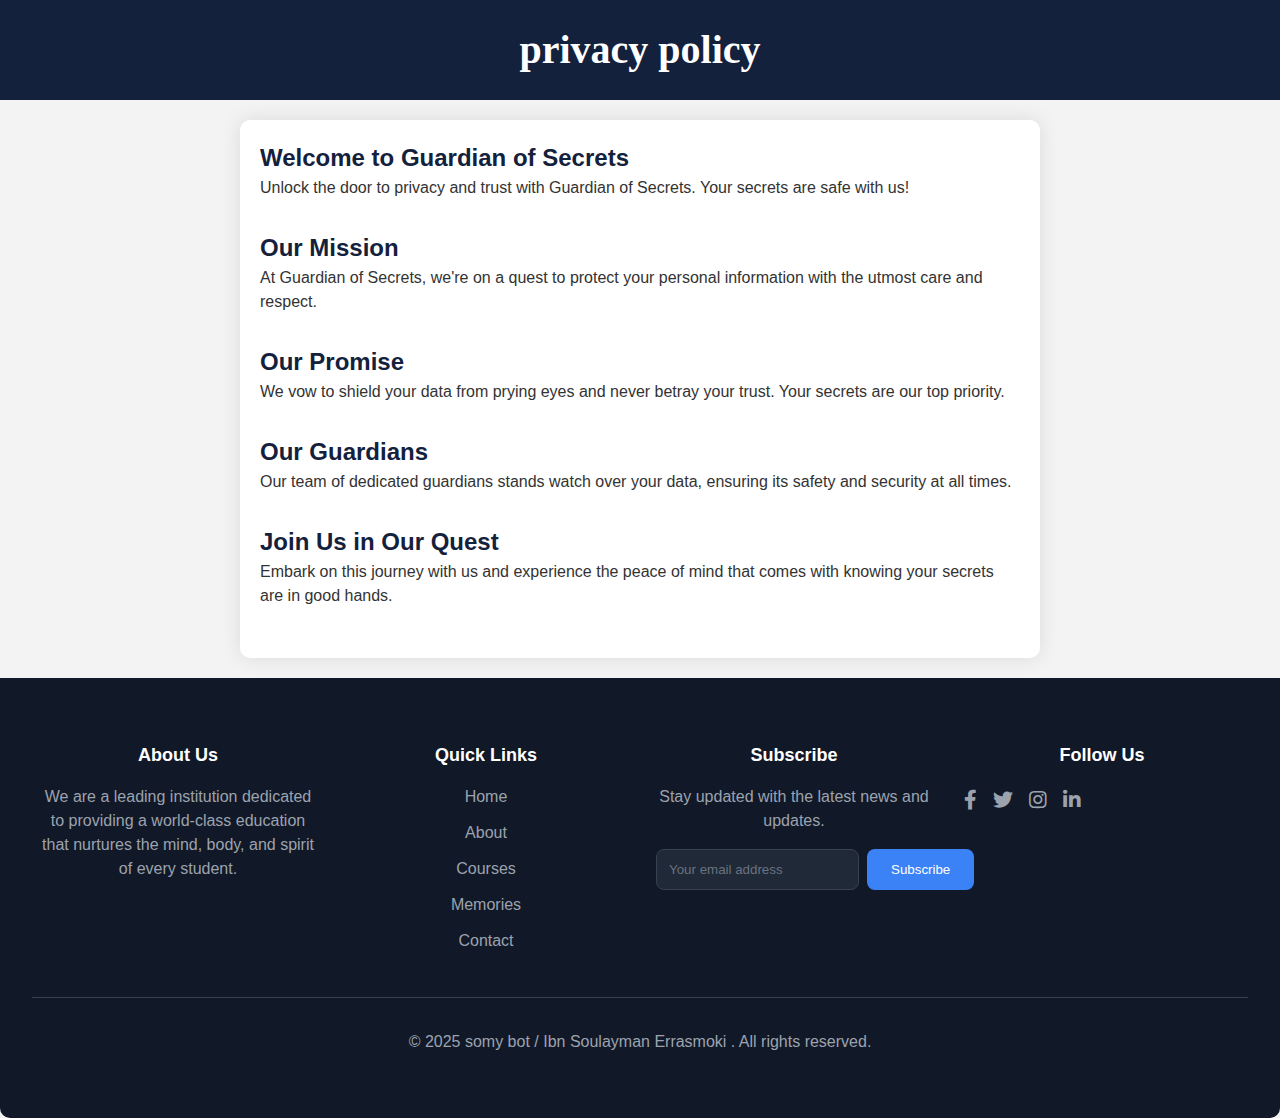
<file: somy bot bac sm 3/Nouveau dossier/about_me/privice_policy.html>
<!DOCTYPE html>
<html lang="en">
<head>
    <meta charset="UTF-8">
    <meta name="viewport" content="width=device-width, initial-scale=1.0">
    <meta name="viewport" content="width=device-width, initial-scale=1">
    <link rel="stylesheet" type="text/css" href="css.css">
    <link rel="stylesheet" type="text/css" href="https://cdnjs.cloudflare.com/ajax/libs/font-awesome/5.15.1/css/all.min.css">
    <link href='https://cdn.jsdelivr.net/npm/boxicons@2.0.5/css/boxicons.min.css' rel='stylesheet'>
    <title>Somy Bot- Privacy Policy</title>
    <link rel="icon" type="image/x-icon" href="Nouveau dossier/images/sss.png">
</head>
<body>
    <header>
        <h3>privacy policy</h3>
    </header>
    <main>
        <section>
            <h2>Welcome to Guardian of Secrets</h2>
            <p>Unlock the door to privacy and trust with Guardian of Secrets. Your secrets are safe with us!</p>
        </section>

        <section>
            <h2>Our Mission</h2>
            <p>At Guardian of Secrets, we're on a quest to protect your personal information with the utmost care and respect.</p>
        </section>

        <section>
            <h2>Our Promise</h2>
            <p>We vow to shield your data from prying eyes and never betray your trust. Your secrets are our top priority.</p>
        </section>

        <section>
            <h2>Our Guardians</h2>
            <p>Our team of dedicated guardians stands watch over your data, ensuring its safety and security at all times.</p>
        </section>

        <section>
            <h2>Join Us in Our Quest</h2>
            <p>Embark on this journey with us and experience the peace of mind that comes with knowing your secrets are in good hands.</p>
        </section>
    </main>
    <!-- === Footer === -->
<footer class="footer">
    <div class="footer-container">
      <!-- About Section -->
      <div class="footer-section">
        <h4>About Us</h4>
        <p>We are a leading institution dedicated to providing a world-class education that nurtures the mind, body, and spirit of every student.</p>
      </div>
  
      <!-- Quick Links Section -->
      <div class="footer-section">
        <h4>Quick Links</h4>
        <ul>
          <li><a href="#home">Home</a></li>
          <li><a href="#about">About</a></li>
          <li><a href="#courses">Courses</a></li>
          <li><a href="#memories">Memories</a></li>
          <li><a href="#contact">Contact</a></li>
        </ul>
      </div>
  
      <!-- Newsletter Section -->
      <div class="footer-section">
        <h4>Subscribe </h4>
        <p>Stay updated with the latest news and updates.</p>
        <form class="newsletter-form">
          <input type="email" placeholder="Your email address" required>
          <button type="submit">Subscribe</button>
        </form>
      </div>
  
      <!-- Social Media Section -->
      <div class="footer-section">
        <h4>Follow Us</h4>
        <div class="social-icons">
          <a href="https://www.facebook.com/share/r6vVsXVLRFjoHTNs/?mibextid=qi2Omg" aria-label="Facebook"><i class="fab fa-facebook-f"></i></a>
          <a href="#" aria-label="Twitter"><i class="fab fa-twitter"></i></a>
          <a href="https://www.instagram.com/somaya._.too/?igsh=aW11eHN1ZnJ5MTR0" aria-label="Instagram"><i class="fab fa-instagram"></i></a>
          <a href="#" aria-label="LinkedIn"><i class="fab fa-linkedin-in"></i></a>
        </div>
      </div>
    </div>
  
          <!-- Footer Bottom -->
          <div class="footer-bottom">
            <p>&copy; 2025 somy bot / Ibn Soulayman Errasmoki . All rights reserved. </p>
          </div>
        </footer>
  
</body>
</html>
</file>
<file: somy bot bac sm 3/Nouveau dossier/about_me/css.css>
body {
            font-family: 'Segoe UI', Tahoma, Geneva, Verdana, sans-serif;
            background-color: #f3f3f3;
            margin: 0;
            padding: 0;
            color: #333;
        }
        header {
            background-color: #14213d;
            color: #fff;
            padding: 20px;
            text-align: center;
        }
        main {
            max-width: 800px;
            margin: 20px auto;
            padding: 20px;
            background-color: #fff;
            border-radius: 10px;
            box-shadow: 0 0 20px rgba(0, 0, 0, 0.1);
        }
     h2 {
            color: #14213d;
        }
        h3 {
           font-family: Copperplate, Papyrus, fantasy;
           font-size:40px;
        }
        section {
            margin-bottom: 30px;
        }
        footer {
            text-align: center;
            margin-top: 20px;
            padding: 10px;
            background-color: #14213d;
            color: #fff;
            border-radius: 0 0 10px 10px;
        }




        
@import url('https://fonts.googleapis.com/css2?family=Poppins:wght@300;400;500;600;700&display=swap');
body{
    line-height: 1.5;
    font-family: 'Poppins', sans-serif;
}
*{
    margin:0;
    padding:0;
    box-sizing: border-box;
}
.container{
    max-width: 1170px;
    margin:auto;
}
.row{
    display: flex;
    flex-wrap: wrap;
}
ul{
    list-style: none;
}
.footer{
    background-color: #24262b;
    padding: 70px 0;
}
.footer-col{
   width: 25%;
   padding: 0 15px;
}
.footer-col h4{
    font-size: 18px;
    color: #ffffff;
    text-transform: capitalize;
    margin-bottom: 35px;
    font-weight: 500;
    position: relative;
}
.footer-col h4::before{
    content: '';
    position: absolute;
    left:0;
    bottom: -10px;
    background-color: #e91e63;
    height: 2px;
    box-sizing: border-box;
    width: 50px;
}
.footer-col ul li:not(:last-child){
    margin-bottom: 10px;
}
.footer-col ul li a{
    font-size: 16px;
    text-transform: capitalize;
    color: #ffffff;
    text-decoration: none;
    font-weight: 300;
    color: #bbbbbb;
    display: block;
    transition: all 0.3s ease;
}
.footer-col ul li a:hover{
    color: #ffffff;
    padding-left: 8px;
}
.footer-col .social-links a{
    display: inline-block;
    height: 40px;
    width: 40px;
    background-color: rgba(255,255,255,0.2);
    margin:0 10px 10px 0;
    text-align: center;
    line-height: 40px;
    border-radius: 50%;
    color: #ffffff;
    transition: all 0.5s ease;
}
.footer-col .social-links a:hover{
    color: #24262b;
    background-color: #ffffff;
}

/*responsive*/
@media(max-width: 767px){
  .footer-col{
    width: 50%;
    margin-bottom: 30px;
}
}
@media(max-width: 574px){
  .footer-col{
    width: 100%;
}
}
  /* === footer === */
  .footer {
    background: #111827;
    color: #ffffff;
    padding: 64px 32px;
  }

  .footer-container {
    max-width: 1200px;
    margin: 0 auto;
    display: flex;
    flex-wrap: wrap;
    gap: 32px;
    justify-content: space-between;
  }

  .footer-section {
    flex: 1;
    min-width: 200px;
  }

  .footer-section h4 {
    font-size: 18px;
    font-weight: 600;
    margin-bottom: 16px;
    color: #ffffff;
  }

  .footer-section ul {
    list-style: none;
    padding: 0;
    margin: 0;
  }

  .footer-section ul li {
    margin-bottom: 12px;
  }

  .footer-section ul li a {
    color: #9ca3af;
    text-decoration: none;
    transition: color 0.3s ease;
  }

  .footer-section ul li a:hover {
    color: #ffffff;
  }

  .footer-section p {
    color: #9ca3af;
    margin-bottom: 16px;
  }

  .newsletter-form {
    display: flex;
    gap: 8px;
  }

  .newsletter-form input {
    flex: 1;
    padding: 12px;
    border: 1px solid #374151;
    border-radius: 8px;
    background: #1f2937;
    color: #ffffff;
    outline: none;
  }

  .newsletter-form input::placeholder {
    color: #6b7280;
  }

  .newsletter-form button {
    padding: 12px 24px;
    background: #3b82f6;
    color: #ffffff;
    border: none;
    border-radius: 8px;
    cursor: pointer;
    transition: background 0.3s ease;
  }

  .newsletter-form button:hover {
    background: #2563eb;
  }

  .social-icons {
    display: flex;
    gap: 16px;
  }

  .social-icons a {
    color: #9ca3af;
    font-size: 20px;
    transition: color 0.3s ease;
  }

  .social-icons a:hover {
    color: #ffffff;
  }

  .footer-bottom {
    margin-top: 32px;
    padding-top: 32px;
    border-top: 1px solid #374151;
    text-align: center;
    color: #9ca3af;
  }

  .footer-bottom a {
    color: #3b82f6;
    text-decoration: none;
    transition: color 0.3s ease;
  }

  .footer-bottom a:hover {
    color: #2563eb;
  }

  /* === Responsive Design === */
  @media (max-width: 768px) {
    .footer-container {
      flex-direction: column;
      align-items: center;
      text-align: center;
    }

    .newsletter-form {
      flex-direction: column;
    }

    .newsletter-form button {
      width: 100%;
    }
  }
</file>
